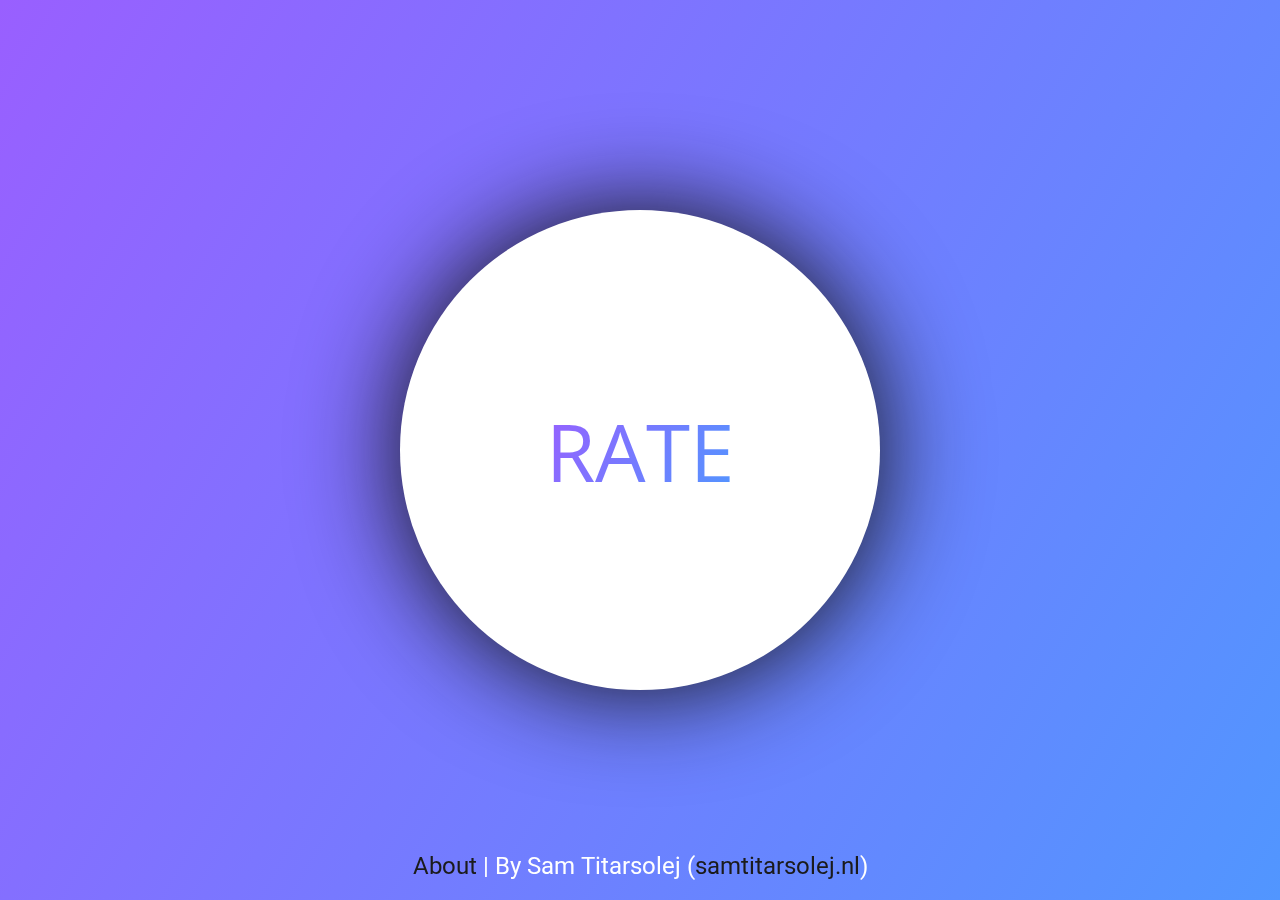
<file: templates/index.html>
<html>
    <head>
        <title>Room Rater | Sam Titarsolej</title>

        <link href="https://fonts.googleapis.com/css2?family=Open+Sans:wght@300&display=swap" rel="stylesheet">
        <link href="https://fonts.googleapis.com/css2?family=Roboto:wght@100&family=Varela&display=swap" rel="stylesheet">

        <script src="https://code.jquery.com/jquery-3.5.1.min.js"></script>

        <link rel='stylesheet' href='/static/index.css'>
    </head>
    <body>
        <div class='page-container'>
            <div id='rate' class='start-button'>
                <p>RATE</p>
            </div>

            <div id='results'>
                <div class='rating-text'>
                    <span id='score' class='score'></span>
                    <span class='scale'>/10</span>
                </div>

                <div class='rating-border'>
                    <div class='rating-fill'></div>
                </div>

                <p id='comment'></p>
                <div id='back'><p>Try again!</p></div>
            </div>
        </div>
        <div class='footer'>
            <a href='/about'>About</a> | By Sam Titarsolej (<a href='http://samtitarsolej.nl'>samtitarsolej.nl</a>)
        </div>
    </body>
    <div style="height:0px;overflow:hidden">
        <input id='file' type="file" accept="image/*" capture="environment">
     </div>

     <script>
    $(function() {
        $('#back').click(function() {
            location.reload();
        });

        $('#rate').click(function() {
            $('#file').click();
        });

        $('#results').hide();
        $('#file').change(function() {
            var data = new FormData();
            var files = $('#file')[0].files[0];
            data.append('file', files);

            $.ajax({
                url: '/',
                type: 'post',
                data: data,
                contentType: false,
                processData: false,
                success: function(response) {
                    $('#rate').hide();

                    rating = response['rating'];
                    comment = 'Burn the furniture';

                    if (rating >= 3 && rating < 6) {
                        comment = 'Add plant';
                    } else if (rating >= 6 && rating < 9) {
                        comment = 'Nice book stacks';
                    } else {
                        comment = 'Love the colors';
                    }

                    $('#results').show();
                    $('#comment').text(comment);
                    $('#score').text(rating);
                    $('.rating-fill').animate({ width: rating * 10  + '%' }, 1000)
                },
            });
        });
    });
     </script>
</html>
</file>
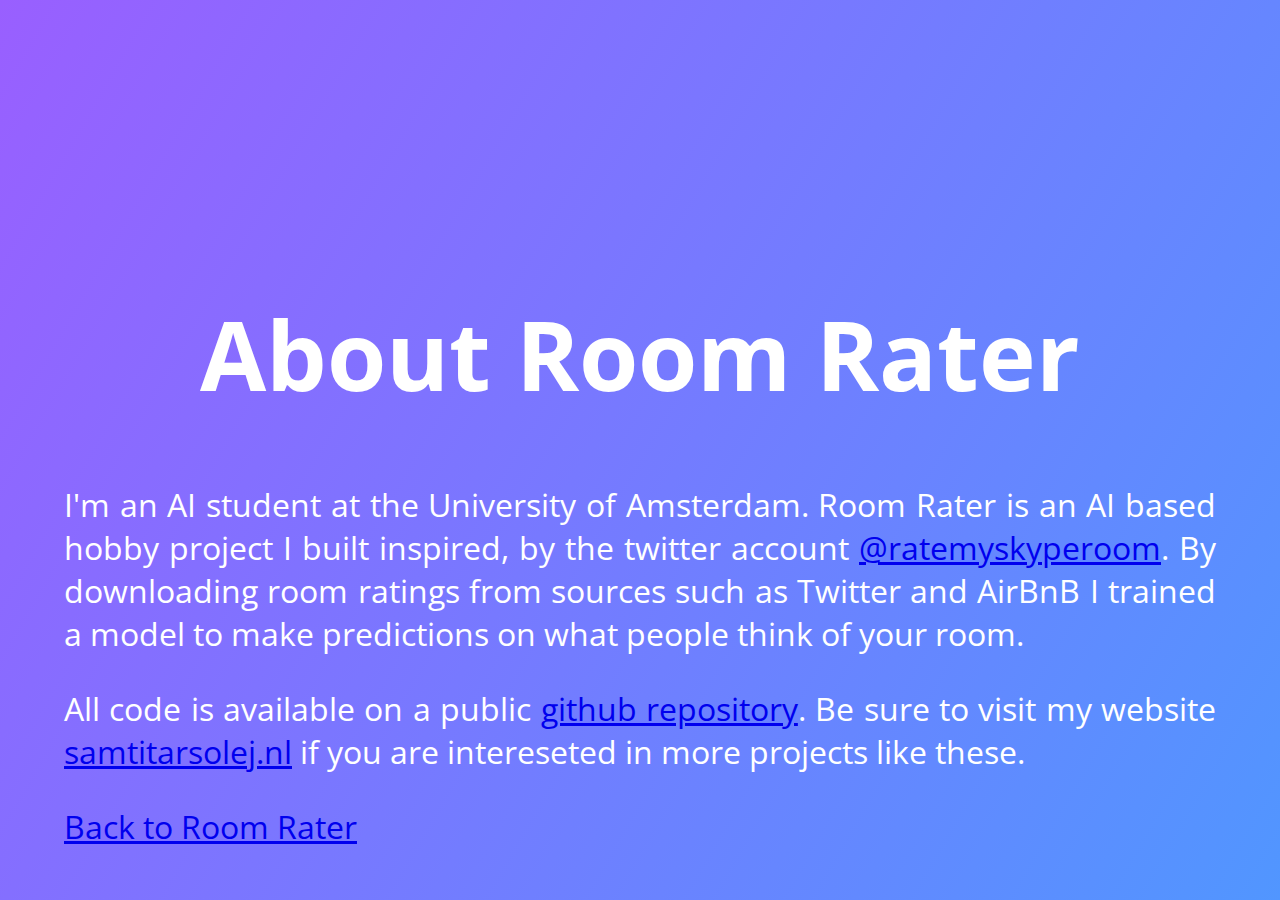
<file: templates/about.html>
<html>
    <head>
        <link href="https://fonts.googleapis.com/css2?family=Open+Sans:wght@300&display=swap" rel="stylesheet">
        <link href="https://fonts.googleapis.com/css2?family=Roboto:wght@100&family=Varela&display=swap" rel="stylesheet">

        <script src="https://code.jquery.com/jquery-3.5.1.min.js"></script>

        <link rel='stylesheet' href='/static/about.css'>
    </head>
    <body>
        <div class='page-container'>
            <h1>About Room Rater</h1>
            <p>
                I'm an AI student at the University of Amsterdam. Room Rater is
                an AI based hobby project I built inspired, by the twitter
                account <a href='https://twitter.com/ratemyskyperoom'>
                @ratemyskyperoom</a>. By downloading room ratings from sources 
                such as Twitter and AirBnB I trained a model to make predictions
                on what people think of your room.
            </p>
                
            <p>
                All code is available on a public 
                <a href='https://github.com/samtitar/room-rater'>github
                repository</a>. Be sure to visit my website <a href='http://samtitarsolej.nl'>
                samtitarsolej.nl</a> if you are intereseted in more projects
                like these.
            </p>

            <p><a href='/'>Back to Room Rater</a></p>
        </div>
    </body>
</html>
</file>
<file: static/index.css>
html, body {
    margin: 0;
}

.page-container {
    background: linear-gradient(120deg, rgba(153,95,255,1) 0%, rgba(81,150,255,1) 100%);
    width: 100%;
    height: 100%;
}

.start-button {
    background: white;
    position: absolute;
    width: 30em;
    height: 30em;
    top: calc(50% - 15em);
    left: calc(50% - 15em);
    border-radius: 15em;
    box-shadow: 0px 0px 100px 1px #121212;
}

.start-button p {
    background: linear-gradient(120deg, rgba(153,95,255,1) 0%, rgba(81,150,255,1) 100%);
    -webkit-background-clip: text;
    -webkit-text-fill-color: transparent;
    font-family: 'Open Sans', sans-serif;
    font-size: 5em;
    margin: 0;
    position: absolute;
    top: 50%;
    left: 50%;
    transform: translate(-50%, -50%);
}

.footer {
    position: fixed;
    width: 100%;
    bottom: 20px;
    text-align: center;
    color: white;
    font-family: 'Roboto', sans-serif;
    font-size: 1.5em;
}

.footer a {
    color: #1b1b1b;
    text-decoration: none;
}

#results {
    top: 20%;
    width: 100%;
    height: 100%;
    position: absolute;
}

#results .rating-text {
    width: 100%;
    text-align: center;
    color: white;
    font-family: 'Roboto', sans-serif;
    opacity: 0;
    animation-duration: 1s;
    animation-fill-mode: both;
    animation-name: fadeInUp;
}

#results .rating-text .score {
    font-size: 18em;
}

#results .rating-text .scale {
    font-size: 4em;
}

@keyframes fadeInUp {
    from {
        transform: translate3d(0, 40px, 0)
    }

    to {
        transform: translate3d(0, 0, 0);
        opacity: 1
    }
}

#results .rating-border {
    margin-left: 15%;
    width: 70%;
    height: 1em;
    background: linear-gradient(10deg, rgba(65, 0, 179, 1) 0%, rgba(9, 0, 26, 1) 100%);
    border-radius: 1.5em;

    opacity: 0;
    animation-duration: 1s;
    animation-fill-mode: both;
    animation-name: fadeInUp;
}

#results .rating-fill {
    background: white;
    border-radius: 1.5em;
    height: 100%;
    width: 0;
}

#comment {
    width: 100%;
    text-align: center;
    color: white;
    font-family: 'Roboto', sans-serif;
    font-size: 4em;

    opacity: 0;
    animation-duration: 2s;
    animation-fill-mode: both;
    animation-name: fadeInUp;
}

#back {
    position: fixed;
    bottom: 2em;
    width: 8em;
    left: calc(50% - 4em);
    border-radius: 5em;
    text-align: center;
    font-family: 'Roboto', sans-serif;
    font-size: 5em;
    background-color: white;

    opacity: 0;
    animation-duration: 3s;
    animation-fill-mode: both;
    animation-name: fadeInUp;
    box-shadow: 0px 10px 100px 1px #121212;
}

#back p {
    margin: .3em 0;
    background: linear-gradient(120deg, rgba(153,95,255,1) 0%, rgba(81,150,255,1) 100%);
    -webkit-background-clip: text;
    -webkit-text-fill-color: transparent;
}

@media only screen and (min-width: 992px) {
    #results {
        top: 10%
    }

    #results .rating-border {
        margin-left: 25%;
        width: 50%;
    }

    #comment {
        font-size: 2em;
    }

    #back {
        font-size: 2.5em;
    }
}
</file>
<file: static/about.css>
html, body {
    margin: 0;
    height: 100%;
    background: linear-gradient(120deg, rgba(153,95,255,1) 0%, rgba(81,150,255,1) 100%);
}

.page-container {
    width: 100%;
    height: 100%;
}

h1 {
    padding-top: 3em;
    color: white;
    font-size: 6em;
    font-family: 'Open Sans', sans-serif;
    text-align: center;
}

p {
    text-align: justify;
    color: white;
    font-size: 2em;
    font-family: 'Open Sans', sans-serif;
    padding: 0 2em;
}
</file>
